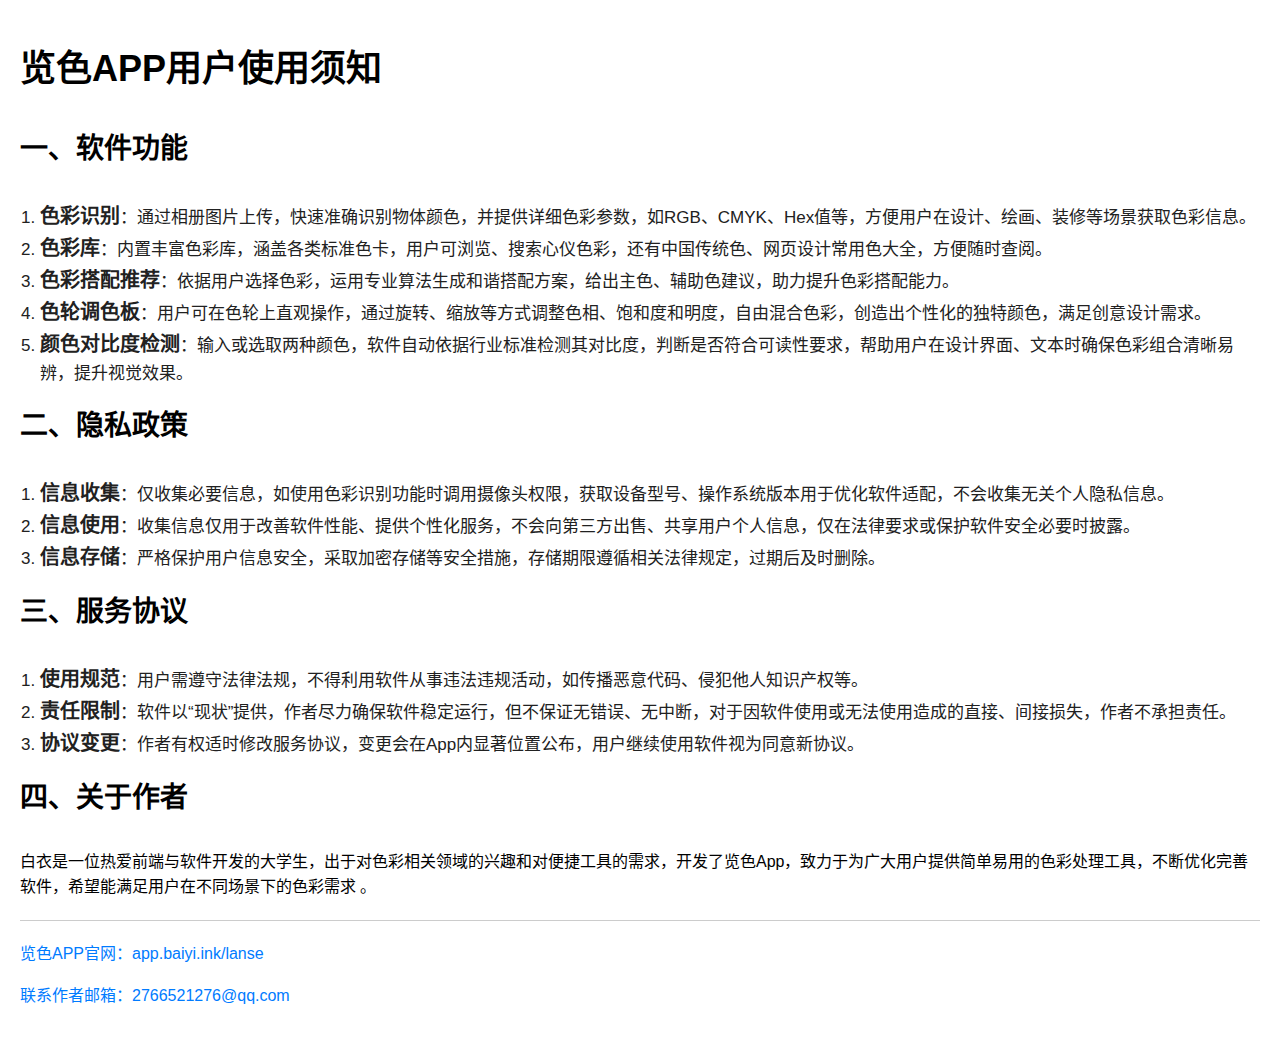
<file: lanse/wendang/index.html>
<!DOCTYPE html>
<html lang="zh-CN">

<head>
    <meta charset="UTF-8">
    <meta name="viewport" content="width=device-width, initial-scale=1.0">
    <style>
        body {
            font-family: Arial, sans-serif;
            margin: 0;
            padding: 20px;
            line-height: 1.6;
        }

        /* 大标题样式 */
        h2 {
            font-size: 36px;
            color: #000000;
            margin-top: 20px;
        }

        /* 小标题样式 */
        h3 {
            font-size: 28px;
            color: #000000;
            margin-top: 15px;
        }

        /* 1. 2. 3. 这种编号样式 */
        ol {
            color: #212121;
            font-size: 17px;
            padding-left: 20px;
        }

        /* 加粗内容样式 */
        strong {
            color: #212121;
            font-size: 20px;
        }

        a {
            color: #007BFF;
            text-decoration: none;
        }

        a:hover {
            text-decoration: underline;
        }

        hr {
            border: none;
            border-top: 1px solid #ccc;
            margin: 20px 0;
        }
    </style>
</head>

<body>
    <h2>览色APP用户使用须知</h2>
    <h3>一、软件功能</h3>
    <ol>
        <li><strong>色彩识别</strong>：通过相册图片上传，快速准确识别物体颜色，并提供详细色彩参数，如RGB、CMYK、Hex值等，方便用户在设计、绘画、装修等场景获取色彩信息。</li>
        <li><strong>色彩库</strong>：内置丰富色彩库，涵盖各类标准色卡，用户可浏览、搜索心仪色彩，还有中国传统色、网页设计常用色大全，方便随时查阅。</li>
        <li><strong>色彩搭配推荐</strong>：依据用户选择色彩，运用专业算法生成和谐搭配方案，给出主色、辅助色建议，助力提升色彩搭配能力。</li>
        <li><strong>色轮调色板</strong>：用户可在色轮上直观操作，通过旋转、缩放等方式调整色相、饱和度和明度，自由混合色彩，创造出个性化的独特颜色，满足创意设计需求。</li>
        <li><strong>颜色对比度检测</strong>：输入或选取两种颜色，软件自动依据行业标准检测其对比度，判断是否符合可读性要求，帮助用户在设计界面、文本时确保色彩组合清晰易辨，提升视觉效果。</li>
    </ol>

    <h3>二、隐私政策</h3>
    <ol>
        <li><strong>信息收集</strong>：仅收集必要信息，如使用色彩识别功能时调用摄像头权限，获取设备型号、操作系统版本用于优化软件适配，不会收集无关个人隐私信息。</li>
        <li><strong>信息使用</strong>：收集信息仅用于改善软件性能、提供个性化服务，不会向第三方出售、共享用户个人信息，仅在法律要求或保护软件安全必要时披露。</li>
        <li><strong>信息存储</strong>：严格保护用户信息安全，采取加密存储等安全措施，存储期限遵循相关法律规定，过期后及时删除。</li>
    </ol>

    <h3>三、服务协议</h3>
    <ol>
        <li><strong>使用规范</strong>：用户需遵守法律法规，不得利用软件从事违法违规活动，如传播恶意代码、侵犯他人知识产权等。</li>
        <li><strong>责任限制</strong>：软件以“现状”提供，作者尽力确保软件稳定运行，但不保证无错误、无中断，对于因软件使用或无法使用造成的直接、间接损失，作者不承担责任。</li>
        <li><strong>协议变更</strong>：作者有权适时修改服务协议，变更会在App内显著位置公布，用户继续使用软件视为同意新协议。</li>
    </ol>

    <h3>四、关于作者</h3>
    <p>白衣是一位热爱前端与软件开发的大学生，出于对色彩相关领域的兴趣和对便捷工具的需求，开发了览色App，致力于为广大用户提供简单易用的色彩处理工具，不断优化完善软件，希望能满足用户在不同场景下的色彩需求 。</p>

    <hr>
    <p><a href="https://app.baiyi.ink/lanse/">览色APP官网：app.baiyi.ink/lanse</a></p>
    <p><a href="mailto:2766521276@qq.com">联系作者邮箱：2766521276@qq.com</a></p>
</body>

</html>
</file>
